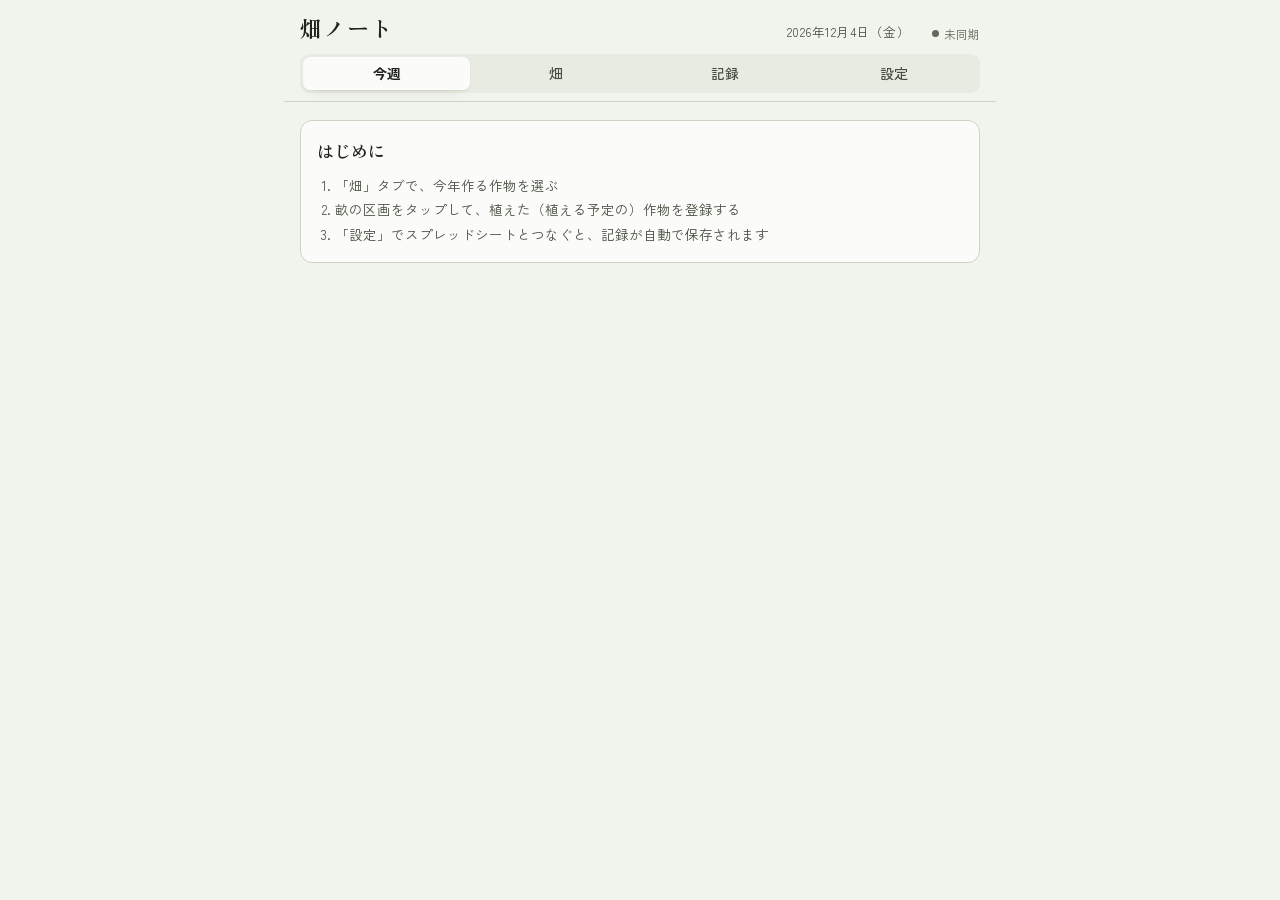
<file: index.html>
<!doctype html>
<html lang="ja">
<head>
<meta charset="utf-8">
<meta name="viewport" content="width=device-width, initial-scale=1, viewport-fit=cover">
<title>畑ノート</title>
<meta name="description" content="畝と区画の作付けから、今週やることと手順を自動で出す家庭菜園ノート">
<meta name="theme-color" content="#f1f3ed" media="(prefers-color-scheme: light)">
<meta name="theme-color" content="#14170f" media="(prefers-color-scheme: dark)">
<meta name="apple-mobile-web-app-capable" content="yes">
<meta name="apple-mobile-web-app-status-bar-style" content="default">
<meta name="apple-mobile-web-app-title" content="畑ノート">
<link rel="manifest" href="manifest.webmanifest">
<link rel="apple-touch-icon" href="apple-touch-icon.png">
<link rel="icon" type="image/png" href="icon-192.png">
<link rel="preconnect" href="https://fonts.googleapis.com">
<link rel="preconnect" href="https://fonts.gstatic.com" crossorigin>
<link rel="stylesheet" href="https://fonts.googleapis.com/css2?family=Zen+Kaku+Gothic+New:wght@400;500;700&family=Zen+Old+Mincho:wght@600;700&display=swap">
<style>
[hidden]{display:none!important}
:root{
  --bg:#f1f3ed;
  --surface:#fbfcf9;
  --surface2:#e7ebe1;
  --ink:#1f251d;
  --ink2:#474f40;
  --ink3:#626b5b;
  --line:#cdd4c4;
  --line2:#b5bea8;
  --accent:#3d6b3a;
  --accent-soft:#e1ebdb;
  --soil:#7a6249;
  --late:#a5402a;
  --late-soft:#f6e2dc;
  --soon:#7a5c10;
  --soon-soft:#f3ead0;
  --ok:#3d6b3a;
  --shadow:0 1px 2px rgba(31,37,29,.06), 0 6px 16px -10px rgba(31,37,29,.18);
  --grow:#c8dcc0;
  --frost:#2f5f8a;
  --frost-soft:#e3edf6;
  --frost-line:#c3d6e8;
  --bed-a:#2f6a2c; --bed-a-bg:#dcebd3;
  --bed-b:#7a4f22; --bed-b-bg:#f0e2cf;
  --bed-c:#2d587f; --bed-c-bg:#dce8f3;
  --sans:"Zen Kaku Gothic New","Hiragino Sans","Hiragino Kaku Gothic ProN","Yu Gothic",Meiryo,system-ui,sans-serif;
  --serif:"Zen Old Mincho","Hiragino Mincho ProN","Yu Mincho",serif;
}
@media (prefers-color-scheme: dark){
  :root:not([data-theme="light"]){
    --bg:#14170f;
    --surface:#1d2118;
    --surface2:#272c21;
    --ink:#e9ede2;
    --ink2:#a8b0a0;
    --ink3:#7a8272;
    --line:#333a2c;
    --line2:#424a39;
    --accent:#93c485;
    --accent-soft:#25301e;
    --soil:#bb9d79;
    --late:#e8917a;
    --late-soft:#37201a;
    --soon:#dcb35c;
    --soon-soft:#302713;
    --ok:#93c485;
    --shadow:0 1px 2px rgba(0,0,0,.4), 0 6px 16px -10px rgba(0,0,0,.6);
    --grow:#42573a;
    --frost:#9cc4ea;
    --frost-soft:#182532;
    --frost-line:#2a3d50;
    --bed-a:#a3d394; --bed-a-bg:#26361f;
    --bed-b:#e0b98a; --bed-b-bg:#3a2c1c;
    --bed-c:#9cc4ea; --bed-c-bg:#1b2b3b;
  }
}
:root[data-theme="dark"]{
  --bg:#14170f;
  --surface:#1d2118;
  --surface2:#272c21;
  --ink:#e9ede2;
  --ink2:#a8b0a0;
  --ink3:#7a8272;
  --line:#333a2c;
  --line2:#424a39;
  --accent:#93c485;
  --accent-soft:#25301e;
  --soil:#bb9d79;
  --late:#e8917a;
  --late-soft:#37201a;
  --soon:#dcb35c;
  --soon-soft:#302713;
  --ok:#93c485;
  --shadow:0 1px 2px rgba(0,0,0,.4), 0 6px 16px -10px rgba(0,0,0,.6);
  --grow:#42573a;
  --frost:#9cc4ea;
  --frost-soft:#182532;
  --frost-line:#2a3d50;
  --bed-a:#a3d394; --bed-a-bg:#26361f;
  --bed-b:#e0b98a; --bed-b-bg:#3a2c1c;
  --bed-c:#9cc4ea; --bed-c-bg:#1b2b3b;
}

*{box-sizing:border-box}
body{
  margin:0;
  background:var(--bg);
  color:var(--ink);
  font-family:var(--sans);
  font-size:15px;
  line-height:1.65;
  -webkit-font-smoothing:antialiased;
  padding-inline:16px;
  padding-block:0;
}
.wrap{max-width:680px;margin:0 auto;padding-block:0 64px}

/* ---------- header ---------- */
.top{
  position:sticky;
  top:env(safe-area-inset-top, 0px);
  z-index:20;
  background:var(--bg);
  padding-block:14px 8px;
  margin-inline:-16px;
  padding-inline:16px;
  border-bottom:1px solid var(--line);
}
.brandrow{display:flex;align-items:baseline;justify-content:space-between;gap:12px;flex-wrap:wrap}
h1{
  font-family:var(--serif);
  font-weight:700;
  font-size:22px;
  letter-spacing:.06em;
  margin:0;
  line-height:1.2;
}
.today{
  font-size:12.5px;
  color:var(--ink2);
  font-variant-numeric:tabular-nums;
  letter-spacing:.04em;
}
.tabs{display:flex;gap:2px;margin-top:10px;background:var(--surface2);padding:3px;border-radius:9px}
.tabs button{
  flex:1;appearance:none;border:0;background:transparent;
  font-family:inherit;font-size:14px;font-weight:500;color:var(--ink2);
  padding:7px 4px;border-radius:7px;cursor:pointer;line-height:1.4;
}
.tabs button[aria-selected="true"]{background:var(--surface);color:var(--ink);font-weight:700;box-shadow:var(--shadow)}
.tabs button:focus-visible{outline:2px solid var(--accent);outline-offset:1px}

/* ---------- generic ---------- */
h2{
  font-family:var(--serif);font-weight:600;font-size:14px;letter-spacing:.14em;
  margin:0;color:var(--ink2);
}
.sect{margin-top:26px}
.sect-head{display:flex;align-items:center;gap:10px;margin-bottom:10px}
.sect-head .count{
  font-size:11.5px;color:var(--ink3);font-variant-numeric:tabular-nums;
  border:1px solid var(--line);border-radius:99px;padding:0 7px;line-height:17px;
}
.muted{color:var(--ink3);font-size:13px}
.stack{display:flex;flex-direction:column;gap:8px}

/* ---------- task rows ---------- */
.task{
  display:grid;grid-template-columns:auto 1fr auto;align-items:center;gap:10px;
  width:100%;text-align:left;font-family:inherit;font-size:15px;color:var(--ink);
  background:var(--surface);border:1px solid var(--line);border-radius:10px;
  padding:11px 12px;cursor:pointer;
}
.task:hover{border-color:var(--line2)}
.task:focus-visible{outline:2px solid var(--accent);outline-offset:1px}
.task.late{border-left:3px solid var(--late);padding-left:10px}
.task.soon{border-left:3px solid var(--soon);padding-left:10px}
.bed{
  font-family:var(--serif);font-size:13px;font-weight:700;
  width:26px;height:26px;display:grid;place-items:center;border-radius:7px;
  background:var(--surface2);color:var(--soil);flex:none;
}
.tbody{min-width:0}
.tname{display:block;font-weight:500;line-height:1.45}
.tmeta{display:block;font-size:12px;color:var(--ink3);line-height:1.5;overflow-wrap:anywhere}
.tdue{
  font-size:12px;font-variant-numeric:tabular-nums;color:var(--ink2);
  text-align:right;flex:none;line-height:1.35;
}
.tdue b{display:block;font-size:11px;font-weight:700;letter-spacing:.02em}
.late .tdue b{color:var(--late)}
.soon .tdue b{color:var(--soon)}

/* ---------- 区画ストリップ ---------- */
.strip{display:grid;grid-template-columns:repeat(4,1fr);gap:4px;margin-top:10px}
.cell{
  border:1px solid var(--line);border-radius:7px;padding:7px 4px;min-height:58px;
  display:flex;flex-direction:column;gap:1px;justify-content:center;align-items:center;
  text-align:center;background:var(--surface2);
}
button.cell{appearance:none;font-family:inherit;color:var(--ink);cursor:pointer;width:100%}
button.cell:hover{border-color:var(--line2)}
button.cell:focus-visible{outline:2px solid var(--accent);outline-offset:1px}
.cell:not(.busy){border-style:dashed;background:transparent}
.cell.busy{background:var(--accent-soft);border-color:transparent}
.cell.busy.plan{background:var(--soon-soft)}
.cell .cplus{font-size:15px;line-height:1;color:var(--ink3)}
.cell .cidx{font-size:9.5px;color:var(--ink3);font-variant-numeric:tabular-nums;letter-spacing:.06em}
.cell .cname{font-size:12px;font-weight:500;line-height:1.3;overflow-wrap:anywhere}
.cell .cfam{font-size:9.5px;color:var(--ink3)}
.cell .cfree{font-size:11.5px;color:var(--ink3)}

.picker{display:grid;grid-template-columns:repeat(4,1fr);gap:6px;margin-top:4px}
button.slot{
  appearance:none;font-family:inherit;cursor:pointer;text-align:center;
  border:1px solid var(--line2);background:var(--surface);color:var(--ink);
  border-radius:8px;padding:8px 3px;min-height:54px;line-height:1.35;
  display:flex;flex-direction:column;gap:1px;justify-content:center;align-items:center;
}
button.slot:focus-visible{outline:2px solid var(--accent);outline-offset:1px}
button.slot .sidx{font-size:10px;color:var(--ink3);font-variant-numeric:tabular-nums}
button.slot .sname{font-size:11px;color:var(--ink3);overflow-wrap:anywhere}
button.slot.sel{background:var(--accent);border-color:var(--accent);color:var(--bg)}
button.slot.sel .sidx,button.slot.sel .sname{color:var(--bg);opacity:.8}
button.slot.occ{border-style:dashed}
button.slot:disabled{cursor:not-allowed;opacity:.55}

/* 作付けの行（畝カード内） */
button.plantrow{
  appearance:none;font-family:inherit;color:var(--ink);cursor:pointer;text-align:left;width:100%;
  display:flex;align-items:center;gap:8px;flex-wrap:wrap;
  background:transparent;border:0;border-top:1px dashed var(--line);
  padding:9px 2px;margin:0;
}
button.plantrow:first-of-type{margin-top:10px}
button.plantrow:hover .pname{text-decoration:underline;text-underline-offset:3px}
button.plantrow:focus-visible{outline:2px solid var(--accent);outline-offset:1px;border-radius:6px}

/* 区画シートの作物一覧 */
.croplist{display:flex;flex-direction:column;margin-top:12px;border-top:1px solid var(--line)}
button.croprow{
  appearance:none;font-family:inherit;color:var(--ink);cursor:pointer;text-align:left;
  display:grid;grid-template-columns:1fr auto;grid-template-areas:"name when" "tags tags";
  gap:3px 10px;align-items:center;
  background:transparent;border:0;border-bottom:1px solid var(--line);padding:11px 4px;
}
button.croprow:hover{background:var(--surface)}
button.croprow:focus-visible{outline:2px solid var(--accent);outline-offset:-2px}
button.croprow.ng .crname{color:var(--ink3)}
.crname{grid-area:name;font-weight:500;font-size:15px}
.crwhen{grid-area:when;font-size:12px;color:var(--ink2);font-variant-numeric:tabular-nums}
.crwhen b{color:var(--soon)} .crwhen b.now{color:var(--accent)}
.crtags{grid-area:tags;display:flex;gap:4px;flex-wrap:wrap}
.crtags:empty{display:none}
.tag{font-size:10.5px;border-radius:4px;padding:0 6px;line-height:18px;background:var(--surface2);color:var(--ink2);letter-spacing:.04em}
.tag.red{background:var(--late-soft);color:var(--late);font-weight:700}
.tag.amber{background:var(--soon-soft);color:var(--soon);font-weight:700}
.tag.good{background:var(--accent-soft);color:var(--accent);font-weight:700}
button.linkback{
  appearance:none;border:0;background:transparent;font-family:inherit;font-size:12.5px;
  color:var(--accent);cursor:pointer;padding:0;margin-bottom:8px;
}
button.btn:disabled{opacity:.45;cursor:not-allowed}
button.btn.danger{color:var(--late);border-color:var(--late)}
button.btn.danger:hover{background:var(--late-soft)}
.dangerzone{margin-top:22px;padding-top:14px;border-top:1px dashed var(--line);display:flex;flex-direction:column;gap:10px}
button.log{
  appearance:none;font-family:inherit;color:var(--ink);cursor:pointer;text-align:left;width:100%;
  background:transparent;border:0;border-bottom:1px dashed var(--line);
}
button.log:last-child{border-bottom:0}
button.log:hover{background:var(--surface2)}
button.log:focus-visible{outline:2px solid var(--accent);outline-offset:-2px;border-radius:4px}

/* ---------- cards ---------- */
.card{background:var(--surface);border:1px solid var(--line);border-radius:12px;padding:14px}
.bedcard + .bedcard{margin-top:10px}
.bedhead{display:flex;align-items:center;gap:10px;margin-bottom:2px}
.bedhead .bed{width:30px;height:30px;font-size:15px}
.bedname{font-weight:700;font-size:15px}
.bednote{font-size:12px;color:var(--ink3);margin-left:auto;text-align:right}
.plant{
  display:flex;align-items:center;gap:10px;flex-wrap:wrap;
  padding:9px 0;border-top:1px dashed var(--line);
}
.plant:first-of-type{margin-top:8px}
.pname{font-weight:500}
.ptype{
  font-size:10.5px;letter-spacing:.08em;color:var(--ink2);
  background:var(--surface2);border-radius:4px;padding:1px 6px;
}
.pdate{font-size:12px;color:var(--ink3);font-variant-numeric:tabular-nums;margin-left:auto}
.pacts{display:flex;gap:6px;width:100%}
.empty{padding:10px 0 2px;color:var(--ink3);font-size:13px}

/* ---------- buttons ---------- */
button.btn{
  appearance:none;font-family:inherit;font-size:13px;font-weight:500;
  border:1px solid var(--line2);background:var(--surface);color:var(--ink);
  border-radius:8px;padding:6px 12px;cursor:pointer;line-height:1.5;
}
button.btn:hover{background:var(--surface2)}
button.btn:focus-visible{outline:2px solid var(--accent);outline-offset:1px}
button.btn.primary{background:var(--accent);border-color:var(--accent);color:var(--surface);font-weight:700}
:root[data-theme="dark"] button.btn.primary,
:root:not([data-theme="light"]) button.btn.primary{color:#14170f}
@media (prefers-color-scheme: light){:root:not([data-theme="dark"]) button.btn.primary{color:#fbfcf9}}
button.btn.primary:hover{filter:brightness(1.06)}
button.btn.wide{width:100%;padding:10px}
button.btn.ghost{border-style:dashed;color:var(--ink2)}

/* ---------- shopping ---------- */
.chips{display:flex;flex-wrap:wrap;gap:6px}
.chip{
  font-size:12.5px;border:1px solid var(--line);background:var(--surface);
  border-radius:99px;padding:3px 10px;color:var(--ink2);
}
.chip b{color:var(--ink);font-weight:700;font-variant-numeric:tabular-nums;font-size:11px}
button.chip{font-family:inherit;cursor:pointer}
button.chip:hover{border-color:var(--line2)}
button.chip:focus-visible{outline:2px solid var(--accent);outline-offset:1px}
button.chip.sel{background:var(--accent);border-color:var(--accent);color:var(--bg);font-weight:700}
button.chip .mark{opacity:.55;font-size:11px;margin-right:3px}

/* ---------- 適期 ---------- */
.win{display:flex;align-items:center;gap:10px;flex-wrap:wrap;padding:9px 0;border-top:1px dashed var(--line)}
.win:first-child{border-top:0;padding-top:2px}
.winname{font-weight:500}
.winwhen{font-size:12px;color:var(--ink2);font-variant-numeric:tabular-nums;margin-left:auto}
.winwhen b{color:var(--soon);font-weight:700}
.winwhen b.now{color:var(--accent)}
.win .btn{margin-left:auto}

/* ---------- form ---------- */
.field{display:flex;flex-direction:column;gap:4px;margin-top:12px}
.field label{font-size:12px;color:var(--ink2);letter-spacing:.04em}
.field select,.field input{
  font-family:inherit;font-size:15px;color:var(--ink);
  background:var(--surface);border:1px solid var(--line2);border-radius:8px;
  padding:9px 10px;width:100%;
}
.field select{padding-right:30px;text-overflow:ellipsis}
.field input{font-variant-numeric:tabular-nums}
.field select:focus,.field input:focus{outline:2px solid var(--accent);outline-offset:-1px;border-color:var(--accent)}
.row2{display:grid;grid-template-columns:1fr 1fr;gap:10px}
@media (max-width:400px){.row2{grid-template-columns:1fr}}
.hint{font-size:11.5px;color:var(--ink3)}

/* ---------- warnings ---------- */
.warn{
  border-radius:9px;padding:10px 12px;font-size:13px;line-height:1.6;margin-top:12px;
  background:var(--late-soft);color:var(--ink);border:1px solid transparent;
}
.warn.amber{background:var(--soon-soft)}
.warn.good{background:var(--accent-soft)}
.warn b{font-weight:700}
.warn .wt{display:block;font-size:11px;letter-spacing:.1em;margin-bottom:2px;color:var(--ink2)}

/* ---------- sheet ---------- */
.backdrop[hidden]{display:none!important}
.backdrop{
  position:fixed;inset:0;z-index:50;background:rgba(20,23,15,.5);
  display:flex;align-items:flex-end;justify-content:center;padding:0;
}
@media (min-width:600px){.backdrop{align-items:center;padding:24px}}
.sheet{
  background:var(--bg);width:100%;max-width:560px;max-height:88vh;overflow-y:auto;
  border-radius:16px 16px 0 0;padding:18px 16px calc(20px + env(safe-area-inset-bottom,0px));
  border:1px solid var(--line);
}
@media (min-width:600px){.sheet{border-radius:14px;padding-bottom:20px}}
.sheet h3{font-family:var(--serif);font-size:19px;font-weight:700;margin:0;letter-spacing:.04em}
.sheet-sub{font-size:12.5px;color:var(--ink2);margin-top:2px}
.steps{list-style:none;padding:0;margin:14px 0 0;display:flex;flex-direction:column;gap:2px;counter-reset:s}
.steps li{display:flex;gap:10px;align-items:flex-start;padding:7px 0;border-bottom:1px dashed var(--line)}
.steps li:last-child{border-bottom:0}
.steps input[type=checkbox]{
  appearance:none;flex:none;width:19px;height:19px;margin:3px 0 0;
  border:1.5px solid var(--line2);border-radius:5px;background:var(--surface);cursor:pointer;
}
.steps input[type=checkbox]:checked{background:var(--accent);border-color:var(--accent)}
.steps input[type=checkbox]:checked::after{
  content:"";display:block;width:5px;height:9px;margin:2px auto 0;
  border:solid var(--bg);border-width:0 2px 2px 0;transform:rotate(43deg);
}
.steps input[type=checkbox]:focus-visible{outline:2px solid var(--accent);outline-offset:1px}
.steps label{font-size:14px;line-height:1.6;cursor:pointer}
.steps input:checked + label{color:var(--ink3);text-decoration:line-through}
.sheet-foot{display:flex;gap:8px;margin-top:18px}
.sheet-foot .btn{flex:1;padding:11px}
.qty{display:flex;align-items:center;gap:8px;margin-top:14px;background:var(--surface);border:1px solid var(--line);border-radius:9px;padding:10px 12px}
.qty label{font-size:13px;font-weight:500;flex:none}
.qty input{flex:1;min-width:0;font-family:inherit;font-size:17px;font-variant-numeric:tabular-nums;border:0;border-bottom:1.5px solid var(--line2);background:transparent;color:var(--ink);padding:2px 4px;text-align:right}
.qty input:focus{outline:0;border-color:var(--accent)}
.qty .unit{font-size:14px;color:var(--ink2);flex:none}
.label-s{font-size:11px;letter-spacing:.12em;color:var(--ink3);margin-top:16px}

/* ---------- log ---------- */
.log{display:grid;grid-template-columns:auto auto 1fr auto;gap:10px;align-items:baseline;padding:9px 0;border-bottom:1px dashed var(--line);font-size:14px}
.logdate{font-size:12px;color:var(--ink3);font-variant-numeric:tabular-nums;flex:none}
.logqty{font-variant-numeric:tabular-nums;font-weight:700;color:var(--accent);font-size:13px}
.total{display:flex;align-items:baseline;gap:8px;padding:8px 0;border-bottom:1px dashed var(--line)}
.total .n{margin-left:auto;font-family:var(--serif);font-size:20px;font-weight:700;font-variant-numeric:tabular-nums}
.total .u{font-size:12px;color:var(--ink3)}

.banner{
  display:flex;gap:10px;align-items:center;flex-wrap:wrap;
  background:var(--accent-soft);border-radius:9px;padding:9px 12px;margin-top:12px;font-size:12.5px;color:var(--ink2);
}
.banner button{margin-left:auto}
.settings{display:flex;align-items:center;gap:10px;margin-top:14px;font-size:12.5px;color:var(--ink2)}
.settings input{width:72px;font-family:inherit;font-size:14px;font-variant-numeric:tabular-nums;text-align:right;background:var(--surface);border:1px solid var(--line2);border-radius:7px;padding:5px 8px;color:var(--ink)}
@media (prefers-reduced-motion:reduce){*{animation:none!important;transition:none!important}}

/* =========================================================
   v3 追加分
   ========================================================= */
html{-webkit-text-size-adjust:100%}
body{overscroll-behavior-y:none}
.top{padding-top:calc(14px + env(safe-area-inset-top,0px));top:0}

/* 見回りカード */
.round{
  background:var(--surface);border:1px solid var(--line);border-radius:12px;padding:12px 14px;
}
.round-head{display:flex;align-items:baseline;gap:8px;flex-wrap:wrap}
.round-title{font-weight:700;font-size:15px}
.round-sub{font-size:12px;color:var(--ink3)}
.round-list{display:flex;flex-direction:column;margin-top:8px}
button.round-item{
  appearance:none;font-family:inherit;color:var(--ink);cursor:pointer;text-align:left;width:100%;
  background:transparent;border:0;border-top:1px dashed var(--line);
  padding:8px 2px;display:flex;align-items:center;gap:8px;font-size:14px;
}
button.round-item:first-child{border-top:0}
button.round-item:focus-visible{outline:2px solid var(--accent);outline-offset:-2px;border-radius:4px}
.round-item .ri-crop{color:var(--ink2);font-size:12.5px;margin-left:auto;text-align:right}
.round .btn.primary{margin-top:10px}

/* 霜カード */
.frost{
  border-radius:12px;padding:12px 14px;margin-top:14px;
  background:var(--frost-soft);border:1px solid var(--frost-line);
}
.frost-head{display:flex;align-items:baseline;gap:8px;flex-wrap:wrap}
.frost-title{font-weight:700;font-size:15px;color:var(--frost)}
.frost-temp{font-family:var(--serif);font-weight:700;font-size:20px;font-variant-numeric:tabular-nums;color:var(--frost)}
.frost-when{font-size:12px;color:var(--ink2)}
.frost ul{list-style:none;margin:8px 0 0;padding:0;display:flex;flex-direction:column;gap:6px}
.frost li{font-size:13.5px;line-height:1.6}
.frost li b{font-weight:700}
.frost-src{font-size:10.5px;color:var(--ink3);margin-top:8px}

/* 同期ステータス */
.syncdot{display:inline-flex;align-items:center;gap:5px;font-size:11.5px;color:var(--ink3);cursor:pointer;
  background:transparent;border:0;font-family:inherit;padding:2px 0}
.syncdot i{width:7px;height:7px;border-radius:50%;background:var(--ink3);display:inline-block}
.syncdot.ok i{background:var(--ok)}
.syncdot.wait i{background:var(--soon)}
.syncdot.err i{background:var(--late)}
.syncdot:focus-visible{outline:2px solid var(--accent);outline-offset:2px;border-radius:4px}

/* 設定 */
.setrow{display:flex;flex-direction:column;gap:6px;padding:12px 0;border-top:1px dashed var(--line)}
.setrow:first-child{border-top:0;padding-top:2px}
.setrow .lbl{font-size:13px;font-weight:500}
.setrow .desc{font-size:12px;color:var(--ink3);line-height:1.6}
.setrow input[type=url],.setrow input[type=text]{
  font-family:inherit;font-size:14px;color:var(--ink);background:var(--surface);
  border:1px solid var(--line2);border-radius:8px;padding:9px 10px;width:100%;
}
.setrow .btns{display:flex;gap:8px;flex-wrap:wrap}
.status-line{font-size:12.5px;color:var(--ink2)}
.status-line b.ok{color:var(--ok)} .status-line b.err{color:var(--late)} .status-line b.wait{color:var(--soon)}

/* 補正の提案 */
.sugg{display:flex;align-items:center;gap:10px;flex-wrap:wrap;padding:9px 0;border-top:1px dashed var(--line)}
.sugg:first-child{border-top:0;padding-top:2px}
.sugg .sname{font-weight:500}
.sugg .sdiff{font-size:12.5px;color:var(--ink2);font-variant-numeric:tabular-nums}
.sugg .btn{margin-left:auto}
.offchips{display:flex;flex-wrap:wrap;gap:6px}

/* メモ */
.memo{white-space:pre-wrap;font-size:13.5px;line-height:1.7;background:var(--surface);
  border:1px solid var(--line);border-radius:9px;padding:9px 11px;margin-top:10px;color:var(--ink)}
textarea#pe-memo{
  font-family:inherit;font-size:14px;color:var(--ink);background:var(--surface);
  border:1px solid var(--line2);border-radius:8px;padding:9px 10px;width:100%;min-height:76px;resize:vertical;line-height:1.6;
}
textarea#pe-memo:focus{outline:2px solid var(--accent);outline-offset:-1px;border-color:var(--accent)}

/* 履歴 */
.hist{margin-top:8px;border-top:1px solid var(--line)}
button.hrow{
  appearance:none;font-family:inherit;color:var(--ink);cursor:pointer;text-align:left;width:100%;
  background:transparent;border:0;border-bottom:1px dashed var(--line);
  display:grid;grid-template-columns:52px 1fr auto;gap:8px;align-items:baseline;padding:8px 2px;font-size:13.5px;
}
button.hrow:focus-visible{outline:2px solid var(--accent);outline-offset:-2px;border-radius:4px}
.hrow .hd{font-size:12px;color:var(--ink3);font-variant-numeric:tabular-nums}
.hrow .hq{font-weight:700;color:var(--accent);font-variant-numeric:tabular-nums;font-size:13px}
.hrow.harv .hn{font-weight:500}

/* 年間表（ガント） */
.yearbar{display:flex;align-items:center;gap:8px;flex-wrap:wrap}
.yearbar select{
  font-family:inherit;font-size:14px;color:var(--ink);background:var(--surface);
  border:1px solid var(--line2);border-radius:8px;padding:6px 28px 6px 10px;
}
.gantt-wrap{overflow-x:auto;margin-top:10px;-webkit-overflow-scrolling:touch}
.gantt{display:block;min-width:100%}
.gantt text{font-family:var(--sans)}
.gantt .g-month{fill:var(--ink3);font-size:10px}
.gantt .g-year{fill:var(--ink2);font-size:10px;font-weight:700}
.gantt .g-grid{stroke:var(--line);stroke-width:1}
.gantt .g-today{stroke:var(--late);stroke-width:1;stroke-dasharray:3 3}
.gantt .g-label{fill:var(--ink);font-size:12px}
.gantt .g-sub{fill:var(--ink3);font-size:10px}
.gantt .g-total{fill:var(--ink);font-size:12px;font-weight:700;font-variant-numeric:tabular-nums}
.gantt .g-unit{fill:var(--ink3);font-size:10px}
.gantt .g-grow{fill:var(--grow)}
.gantt .g-harv{fill:var(--accent)}
.gantt .g-plan{fill:none;stroke:var(--soon);stroke-width:1.5;stroke-dasharray:4 3}
.gantt .g-dot{fill:var(--surface);stroke:var(--accent);stroke-width:1.5}
.gantt .g-row{cursor:pointer}
.gantt .g-row:hover .g-label{text-decoration:underline}
.gantt .g-hit{fill:transparent}
.gantt .g-row:focus-visible .g-hit{stroke:var(--accent);stroke-width:2}
.legend{display:flex;gap:14px;flex-wrap:wrap;font-size:11.5px;color:var(--ink2);margin-top:8px}
.legend span{display:inline-flex;align-items:center;gap:5px}
.legend i{display:inline-block;width:18px;height:8px;border-radius:4px}
.legend i.l-grow{background:var(--grow)}
.legend i.l-harv{background:var(--accent)}
.legend i.l-dot{width:8px;height:8px;border-radius:50%;background:var(--surface);border:1.5px solid var(--accent)}
.legend i.l-plan{background:transparent;border:1.5px dashed var(--soon)}
.cropfilter{display:flex;gap:6px;overflow-x:auto;padding-bottom:4px;margin-top:10px;-webkit-overflow-scrolling:touch}
.cropfilter .chip{flex:none}
.cmp-note{font-size:12px;color:var(--ink2);margin-top:6px}

/* 空状態 */
.welcome{background:var(--surface);border:1px solid var(--line);border-radius:12px;padding:16px;margin-top:18px}
.welcome h3{font-family:var(--serif);font-size:17px;margin:0 0 6px}
.welcome ol{margin:8px 0 0;padding-left:1.3em;font-size:13.5px;line-height:1.8;color:var(--ink2)}

/* トースト */
#toast{
  position:fixed;left:50%;bottom:calc(18px + env(safe-area-inset-bottom,0px));transform:translate(-50%,20px);
  z-index:80;display:flex;align-items:center;gap:14px;max-width:calc(100% - 32px);
  background:var(--ink);color:var(--bg);border-radius:10px;padding:10px 14px;font-size:13.5px;
  box-shadow:0 8px 24px -8px rgba(0,0,0,.35);opacity:0;pointer-events:none;transition:opacity .18s, transform .18s;
}
#toast.show{opacity:1;transform:translate(-50%,0);pointer-events:auto}
#toast button{appearance:none;border:0;background:transparent;color:var(--bg);font-family:inherit;font-weight:700;
  font-size:13.5px;text-decoration:underline;text-underline-offset:3px;cursor:pointer;padding:2px 0;white-space:nowrap}
.brandrow .syncdot{margin-left:auto}
.brandrow .today{margin-left:auto}
.brandrow .today + .syncdot{margin-left:10px}
.card > button.plantrow:first-child{margin-top:0;border-top:0;padding-top:2px}

/* ---------- v4 ---------- */
.wsub{display:inline-block;font-size:11.5px;color:var(--ink2);margin-top:2px}
.warn .wsub{margin-top:6px}
.frost.high{background:var(--frost-soft);border-color:var(--frost)}
.frost.mid{background:var(--frost-soft)}
.frost.ask{background:var(--surface);border:1px dashed var(--frost-line)}
.frost-reason{font-size:13.5px;line-height:1.7;margin-top:6px}
.frost-cond{font-size:12px;color:var(--ink2);font-variant-numeric:tabular-nums;margin-top:4px}
.frost-q{font-size:14px;font-weight:700;margin-top:10px}
.frost .btns{display:flex;gap:8px;flex-wrap:wrap;margin-top:8px}
.seasongrid{display:grid;grid-template-columns:repeat(2,minmax(0,1fr));gap:8px 12px}
.seasonf{display:flex;align-items:center;justify-content:space-between;gap:8px;font-size:12.5px;color:var(--ink2)}
.seasonf input{width:72px;font-family:inherit;font-size:14px;text-align:right;padding:6px 8px;border:1px solid var(--line2);border-radius:8px;background:var(--surface);color:var(--ink);font-variant-numeric:tabular-nums}
@media (max-width:380px){.seasongrid{grid-template-columns:1fr}}
.tablewrap{overflow-x:auto;-webkit-overflow-scrolling:touch}
.ftable{border-collapse:collapse;width:100%;font-size:12.5px;font-variant-numeric:tabular-nums;white-space:nowrap}
.ftable th{font-weight:500;color:var(--ink3);font-size:11px;text-align:left;padding:4px 8px 6px 0;border-bottom:1px solid var(--line)}
.ftable td{padding:7px 8px 7px 0;border-bottom:1px dashed var(--line)}
.ftable tr:last-child td{border-bottom:0}
.fy{color:var(--frost)}
.setrow a{color:var(--accent)}

/* ---------- v4.1：遅め・開始待ち・始める前に確認 ---------- */
.winwhen b.late, .crwhen b.late{color:var(--soon)}
.crwhen .off, .winwhen .off{color:var(--ink3);font-size:11.5px}
b.pend{color:var(--late);font-weight:700}
.warn.info{background:var(--surface2)}
.startchoice{display:flex;flex-direction:column;gap:6px;margin-top:12px;background:var(--surface);border:1px solid var(--line);border-radius:9px;padding:10px 12px;font-size:14px}
.startchoice label{display:flex;align-items:center;gap:8px;cursor:pointer}
.startchoice input{accent-color:var(--accent);width:18px;height:18px;margin:0}
.precheck{margin-top:14px;border:1px dashed var(--line2);border-radius:10px;padding:10px 12px;background:var(--surface)}
.pc-head{font-weight:700;font-size:14px}
.pc-sub{font-size:12px;color:var(--ink2);margin-top:2px;line-height:1.6}
.pc-item{margin-top:10px;padding-top:8px;border-top:1px dashed var(--line)}
.pc-name{font-weight:500;font-size:13.5px;display:flex;gap:8px;align-items:baseline;flex-wrap:wrap}
.pc-when{font-size:11.5px;color:var(--soon);font-weight:400}
.pc-item ul{margin:4px 0 0;padding-left:1.2em;font-size:13px;line-height:1.7;color:var(--ink2)}
.pc-note,.pc-caution{font-size:12px;line-height:1.6;margin-top:4px}
.pc-caution{color:var(--late)}

/* ---------- v4.2：週1〜2回の運用 ---------- */
.donedate{display:flex;align-items:center;gap:6px;flex-wrap:wrap;margin-top:12px;font-size:13px}
.donedate .dd-label{color:var(--ink2);font-size:12.5px;margin-right:2px}
.donedate input[type=date]{font-family:inherit;font-size:13px;color:var(--ink);background:var(--surface);border:1px solid var(--line2);border-radius:8px;padding:5px 8px;margin-left:auto}
.round .donedate{margin-top:10px}
.stagebox{margin-top:10px;background:var(--accent-soft);border-radius:9px;padding:9px 12px;font-size:13.5px;line-height:1.7}
.freq{margin-top:10px;font-size:12.5px;line-height:1.6;color:var(--ink2);background:var(--soon-soft);border-radius:8px;padding:7px 10px}
.freq b{color:var(--ink)}
.pc-now{font-size:12px;font-weight:700;color:var(--accent);margin-top:6px}
.pc-orig{margin-top:6px;font-size:12.5px;color:var(--ink2)}
.pc-orig summary{cursor:pointer;color:var(--ink3);font-size:12px}
.pc-orig summary:focus-visible{outline:2px solid var(--accent);outline-offset:2px;border-radius:4px}
.stagebox.past{background:var(--soon-soft)}
.tdue b.chk{color:var(--soon)}

/* v4.3 表示切替 */
.themechips{display:flex;gap:8px;flex-wrap:wrap;margin-top:8px}

/* v4.4 畝を見分けやすく */
.bed[data-b="a"]{background:var(--bed-a-bg);color:var(--bed-a)}
.bed[data-b="b"]{background:var(--bed-b-bg);color:var(--bed-b)}
.bed[data-b="c"]{background:var(--bed-c-bg);color:var(--bed-c)}
.bedcard[data-b="a"]{border-left:4px solid var(--bed-a)}
.bedcard[data-b="b"]{border-left:4px solid var(--bed-b)}
.bedcard[data-b="c"]{border-left:4px solid var(--bed-c)}
.bedhead .bed{width:38px;height:38px;font-size:21px;border-radius:10px}
.bedname{font-size:18px}
.bednote{font-size:12.5px;color:var(--ink2)}
.cell .cidx{font-size:11.5px;font-weight:700;color:var(--ink2);letter-spacing:.02em}
button.slot .sidx{font-size:13px;font-weight:700;color:var(--ink2);letter-spacing:.02em}
button.slot .sname{font-size:12px;color:var(--ink2)}

.bedpick{display:grid;grid-template-columns:repeat(3,1fr);gap:6px;margin:4px 0 10px}
button.bedopt{
  appearance:none;font-family:inherit;cursor:pointer;color:var(--ink);
  border:1.5px solid var(--line2);background:var(--surface);border-radius:10px;
  padding:10px 4px 8px;display:flex;flex-direction:column;align-items:center;gap:3px;text-align:center;
}
button.bedopt .bed{width:36px;height:36px;font-size:20px;border-radius:9px}
button.bedopt .bo-name{font-weight:700;font-size:15px}
button.bedopt .bo-note{font-size:11px;color:var(--ink2);line-height:1.3}
button.bedopt .bo-tag{font-size:11px;font-weight:700;border-radius:999px;padding:1px 8px;margin-top:2px;background:var(--surface2);color:var(--ink2)}
button.bedopt .bo-tag.rec{background:var(--accent);color:var(--surface)}
button.bedopt .bo-tag.red{background:var(--late-soft);color:var(--late)}
button.bedopt .bo-tag.amber{background:var(--soon-soft);color:var(--soon)}
button.bedopt .bo-tag.none{background:transparent;color:var(--ink3)}
button.bedopt.sel{border-color:var(--accent);box-shadow:0 0 0 2px var(--accent) inset;background:var(--accent-soft)}
button.bedopt:disabled{opacity:.5;cursor:not-allowed}
button.bedopt:focus-visible{outline:2px solid var(--accent);outline-offset:1px}
.recwhy{font-size:12.5px;line-height:1.55;color:var(--ink2);background:var(--accent-soft);border-radius:8px;padding:8px 10px;margin:-2px 0 10px}
.recwhy b{display:block;font-size:11.5px;color:var(--accent);margin-bottom:1px}

/* v5.0 畝の寸法 */
.bedgrid{display:flex;flex-direction:column;gap:8px;margin-top:8px}
.bedrow{display:flex;align-items:center;gap:10px}
.bedrow label{display:flex;align-items:center;gap:6px;font-size:13px;color:var(--ink2);flex:1;min-width:0;white-space:nowrap}
.bedrow input{flex:1;width:auto;min-width:0}

/* v5.1 畝のバー（畝の中の位置） */
.bedbar{position:relative;height:46px;margin-top:10px;border-radius:9px;background:var(--surface2);border:1px solid var(--line2);cursor:crosshair;overflow:visible;touch-action:manipulation}
.bedcard[data-b="a"] .bedbar{border-color:var(--bed-a)} .bedcard[data-b="b"] .bedbar{border-color:var(--bed-b)} .bedcard[data-b="c"] .bedbar{border-color:var(--bed-c)}
.bedbar.mini{cursor:default;margin-top:12px}
.updbar{display:flex;align-items:center;gap:10px;margin:10px 0 0;padding:10px 12px;border-radius:10px;
  background:var(--soon-soft);border:1px solid var(--soon);font-size:13px;line-height:1.5}
.updbar span{flex:1}
.updbar .btn{flex:none;padding:7px 12px;font-size:13px}
.bb-tick{position:absolute;top:0;bottom:0;width:1px;background:var(--line2);opacity:.7}
/* 冬に半日陰になる範囲（畝の中の場所ごとの日当たり）。作物の帯より下に、薄い斜線で敷く */
.bb-shade{position:absolute;top:0;bottom:0;pointer-events:none;z-index:0;border-right:1px dashed var(--line);
  background:repeating-linear-gradient(135deg,var(--line2),var(--line2) 2px,transparent 2px,transparent 7px);opacity:.75}
.bb-shade:first-child{border-left:none}
.bb-band{position:absolute;top:5px;bottom:5px;border-radius:6px;background:var(--accent-soft);border:1px solid var(--accent);display:flex;align-items:center;justify-content:center;overflow:hidden;font-size:11px;color:var(--ink);cursor:pointer}
.bb-band span{white-space:nowrap;overflow:hidden;text-overflow:ellipsis;padding:0 3px}
.bb-band.slot{border-style:dashed;background:color-mix(in srgb, var(--accent-soft) 70%, transparent)}
.bb-band.plan{background:var(--soon-soft);border-color:var(--soon)}
.bb-band.unk{background:repeating-linear-gradient(45deg,var(--late-soft),var(--late-soft) 6px,transparent 6px,transparent 12px);border-color:var(--late);color:var(--late);font-weight:700}
.bb-plant{position:absolute;top:50%;width:30px;height:30px;margin:-15px 0 0 -15px;border-radius:50%;border:1.5px solid var(--accent);background:var(--surface);display:grid;place-items:center;font-size:17px;line-height:1;padding:0;font-family:inherit;color:var(--ink);cursor:pointer;z-index:1;appearance:none}
.bb-plant.plan{border-style:dashed;border-color:var(--soon)}
.bb-plant.out{border-color:var(--late);box-shadow:0 0 0 2px var(--late-soft)}
.bb-plant.cand{border:2.5px solid var(--late);box-shadow:0 0 0 3px var(--late-soft);z-index:2}
button.bb-plant:focus-visible{outline:2px solid var(--accent);outline-offset:2px}
.bb-scale{display:flex;justify-content:space-between;font-size:10.5px;color:var(--ink3);margin-top:3px;font-variant-numeric:tabular-nums}
.barfoot{display:flex;align-items:center;justify-content:space-between;gap:8px;margin-top:4px}
.barfoot .hint{font-size:11.5px;color:var(--ink3)}
.btn.small{padding:6px 10px;font-size:12.5px;min-height:0}
.striplabel{margin-top:12px}
.posrow{display:flex;align-items:center;gap:8px;margin-top:10px}
.posrow .btn{flex:none;min-width:52px;font-size:16px}
.posval{flex:1;text-align:center;display:flex;flex-direction:column;gap:2px}
.posval b{font-size:16px}
.posval span{font-size:11.5px;color:var(--ink2)}
.sidebtns{display:grid;grid-template-columns:1fr 1fr;gap:8px;margin-top:12px}
.sidebtns .btn{min-height:52px}
.warn code{font-size:12px;background:var(--surface2);padding:0 4px;border-radius:4px}

/* v5.2 まとまり・帯 */
.bb-band.grp{background:var(--accent-soft);border-style:solid;font-size:13px}
.bb-band.cand{border:2.5px solid var(--late);background:var(--late-soft);color:var(--ink);z-index:2}
.kindchips{display:flex;gap:8px;margin-top:10px}
.kindchips .chip{flex:1;justify-content:center;min-height:40px;font-size:14px}
.sizerow{display:flex;align-items:center;gap:8px;margin-top:10px;flex-wrap:wrap}
.sizerow .lbl{font-size:12.5px;color:var(--ink2);min-width:2.5em}
.sizerow .btn{min-width:44px;padding:6px 0;font-size:16px}
.sizerow b{min-width:4em;text-align:center;font-size:15px}
.warn.note{background:var(--frost-soft)}

/* v5.3 左から順に登録・位置の修正 */
.barbtns{display:flex;gap:6px;flex:none}
.barfoot .hint{min-width:0}
.bb-plant.cand.soft,.bb-band.cand.soft{border-width:1.5px;box-shadow:none}
.bb-plant.cand.soft.out{border-color:var(--late);background:var(--late-soft)}
.seqline{display:flex;flex-wrap:wrap;gap:3px;align-items:center;margin-top:8px;min-height:30px}
.seqitem{font-size:20px;line-height:1}
.seqitem.over{outline:2px solid var(--late);border-radius:6px}
.seqlen{margin-left:auto;font-size:12px;color:var(--ink2);font-variant-numeric:tabular-nums}
.seqpal{display:grid;grid-template-columns:repeat(4,1fr);gap:6px;margin-top:6px}
button.seqbtn{appearance:none;font-family:inherit;color:var(--ink);background:var(--surface);border:1px solid var(--line2);border-radius:10px;padding:8px 2px 6px;display:flex;flex-direction:column;align-items:center;gap:2px;cursor:pointer;min-height:58px}
button.seqbtn:active{background:var(--accent-soft)}
button.seqbtn .si{font-size:20px;line-height:1.1}
button.seqbtn .sn{font-size:11px;color:var(--ink2);line-height:1.2;text-align:center}
.seqplan{font-size:13px;line-height:1.7;margin-top:4px}
.checkline{display:flex;gap:8px;align-items:flex-start;font-size:12.5px;color:var(--ink2);margin-top:6px}
.startchoice.tight label{padding:6px 0}

/* v5.4 一部終了 */
.sidebtns.one{grid-template-columns:1fr}
.gprow{display:flex;flex-wrap:wrap;gap:6px;align-items:center;margin-top:8px}
.gprow .lbl{font-size:12.5px;color:var(--ink2);min-width:3.2em}
.gprow .chip{display:flex;flex-direction:column;align-items:center;line-height:1.25;padding:6px 10px}
.gprow .chip small{font-size:10.5px;opacity:.8}
.gprow .chip:disabled{opacity:.45}
.splist{margin-top:6px;display:flex;flex-direction:column;gap:6px}
.sprow{border:1px solid var(--line);border-radius:8px;padding:8px 10px;font-size:13px}
.sprow > div:first-child{display:flex;justify-content:space-between;gap:8px;align-items:baseline}
.sprow.ended{opacity:.7}
.spst{color:var(--ink2);font-size:12.5px;white-space:nowrap}
.spsub{font-size:12px;color:var(--ink2);margin-top:4px}
button.linkbtn{appearance:none;border:0;background:none;padding:0 2px;font:inherit;font-size:12px;color:var(--accent);text-decoration:underline;cursor:pointer}
.planrow{display:flex;flex-direction:column;gap:4px;margin-bottom:8px}
.planrow input{font-size:13px;padding:6px 8px}

/* v5.5 おすすめの位置 */
.recwhy .recfacts{display:block;font-size:11.5px;color:var(--ink2);margin-top:3px}

/* v5.6 おすすめと実際 */
.recwhy .recalt{display:block;font-size:11.5px;color:var(--ink2);margin-top:3px}
.reclog{font-size:12px;color:var(--ink2);line-height:1.6;margin-top:6px}

</style>
<script>try{var t=localStorage.getItem("hatake-theme");if(t==="light"||t==="dark")document.documentElement.setAttribute("data-theme",t);}catch(e){}</script>
</head>
<body>
<div class="wrap">
  <header class="top">
    <div class="brandrow">
      <h1>畑ノート</h1>
      <div class="today" id="todayLabel"></div>
      <button class="syncdot" id="syncDot" data-act="go-settings" hidden><i></i><span></span></button>
    </div>
    <div class="tabs" role="tablist">
      <button role="tab" id="tab-week"  aria-selected="true"  aria-controls="panel-week">今週</button>
      <button role="tab" id="tab-field" aria-selected="false" aria-controls="panel-field">畑</button>
      <button role="tab" id="tab-log"   aria-selected="false" aria-controls="panel-log">記録</button>
      <button role="tab" id="tab-set"   aria-selected="false" aria-controls="panel-set">設定</button>
    </div>
  </header>
  <div class="updbar" id="updbar" hidden></div>
  <main>
    <section id="panel-week"  role="tabpanel" aria-labelledby="tab-week"></section>
    <section id="panel-field" role="tabpanel" aria-labelledby="tab-field" hidden></section>
    <section id="panel-log"   role="tabpanel" aria-labelledby="tab-log" hidden></section>
    <section id="panel-set"   role="tabpanel" aria-labelledby="tab-set" hidden></section>
  </main>
</div>
<div class="backdrop" id="backdrop" hidden>
  <div class="sheet" id="sheet" role="dialog" aria-modal="true"></div>
</div>
<script src="app.js"></script>
</body>
</html>
</file>
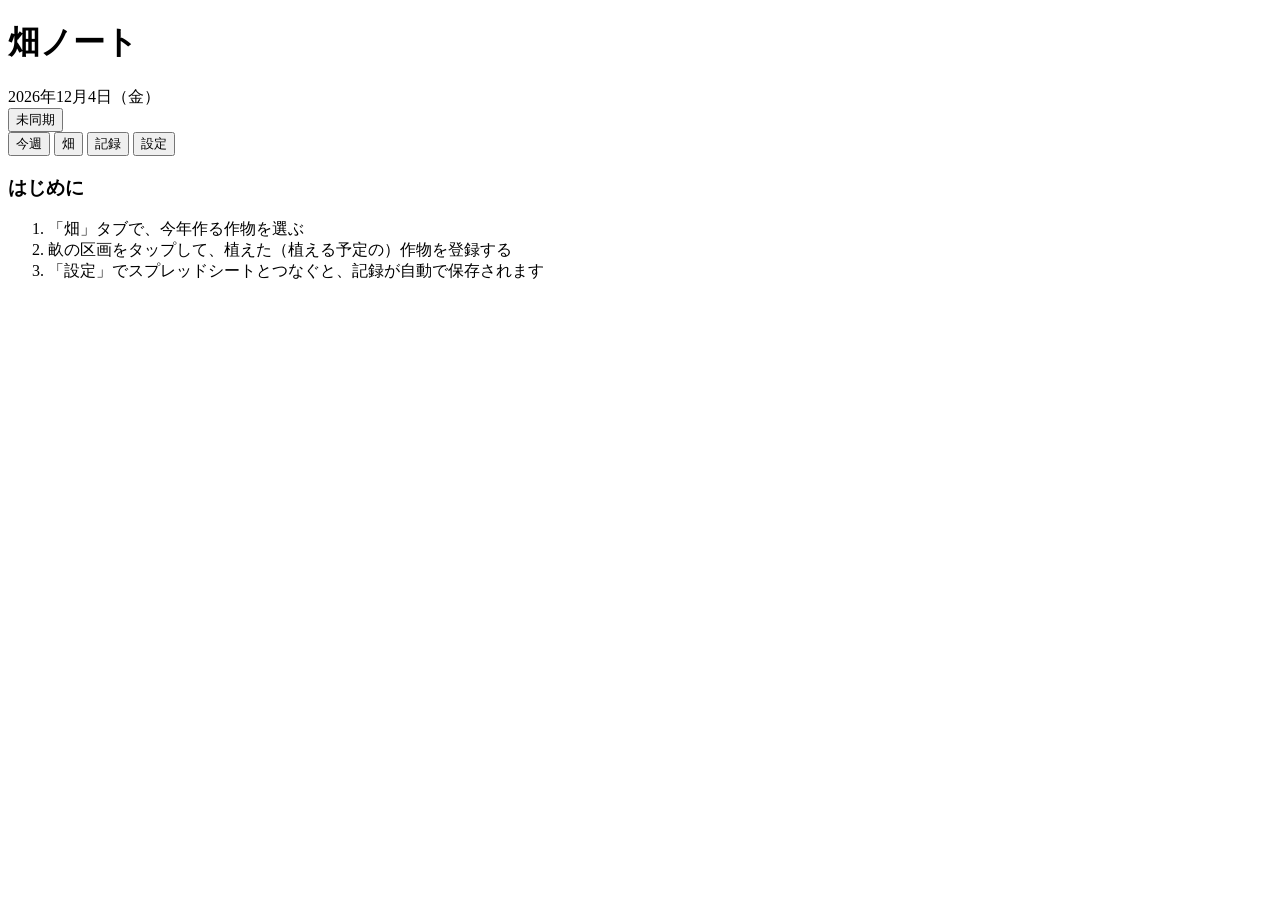
<file: index.template.html>
<!doctype html>
<html lang="ja">
<head>
<meta charset="utf-8">
<meta name="viewport" content="width=device-width, initial-scale=1, viewport-fit=cover">
<title>畑ノート</title>
<meta name="description" content="畝と区画の作付けから、今週やることと手順を自動で出す家庭菜園ノート">
<meta name="theme-color" content="#f1f3ed" media="(prefers-color-scheme: light)">
<meta name="theme-color" content="#14170f" media="(prefers-color-scheme: dark)">
<meta name="apple-mobile-web-app-capable" content="yes">
<meta name="apple-mobile-web-app-status-bar-style" content="default">
<meta name="apple-mobile-web-app-title" content="畑ノート">
<link rel="manifest" href="manifest.webmanifest">
<link rel="apple-touch-icon" href="apple-touch-icon.png">
<link rel="icon" type="image/png" href="icon-192.png">
<link rel="preconnect" href="https://fonts.googleapis.com">
<link rel="preconnect" href="https://fonts.gstatic.com" crossorigin>
<link rel="stylesheet" href="https://fonts.googleapis.com/css2?family=Zen+Kaku+Gothic+New:wght@400;500;700&family=Zen+Old+Mincho:wght@600;700&display=swap">
<style>
[hidden]{display:none!important}
/*__STYLE__*/
</style>
<script>try{var t=localStorage.getItem("hatake-theme");if(t==="light"||t==="dark")document.documentElement.setAttribute("data-theme",t);}catch(e){}</script>
</head>
<body>
<div class="wrap">
  <header class="top">
    <div class="brandrow">
      <h1>畑ノート</h1>
      <div class="today" id="todayLabel"></div>
      <button class="syncdot" id="syncDot" data-act="go-settings" hidden><i></i><span></span></button>
    </div>
    <div class="tabs" role="tablist">
      <button role="tab" id="tab-week"  aria-selected="true"  aria-controls="panel-week">今週</button>
      <button role="tab" id="tab-field" aria-selected="false" aria-controls="panel-field">畑</button>
      <button role="tab" id="tab-log"   aria-selected="false" aria-controls="panel-log">記録</button>
      <button role="tab" id="tab-set"   aria-selected="false" aria-controls="panel-set">設定</button>
    </div>
  </header>
  <main>
    <section id="panel-week"  role="tabpanel" aria-labelledby="tab-week"></section>
    <section id="panel-field" role="tabpanel" aria-labelledby="tab-field" hidden></section>
    <section id="panel-log"   role="tabpanel" aria-labelledby="tab-log" hidden></section>
    <section id="panel-set"   role="tabpanel" aria-labelledby="tab-set" hidden></section>
  </main>
</div>
<div class="backdrop" id="backdrop" hidden>
  <div class="sheet" id="sheet" role="dialog" aria-modal="true"></div>
</div>
<!--__DATA__-->
<script src="app.js"></script>
</body>
</html>
</file>
